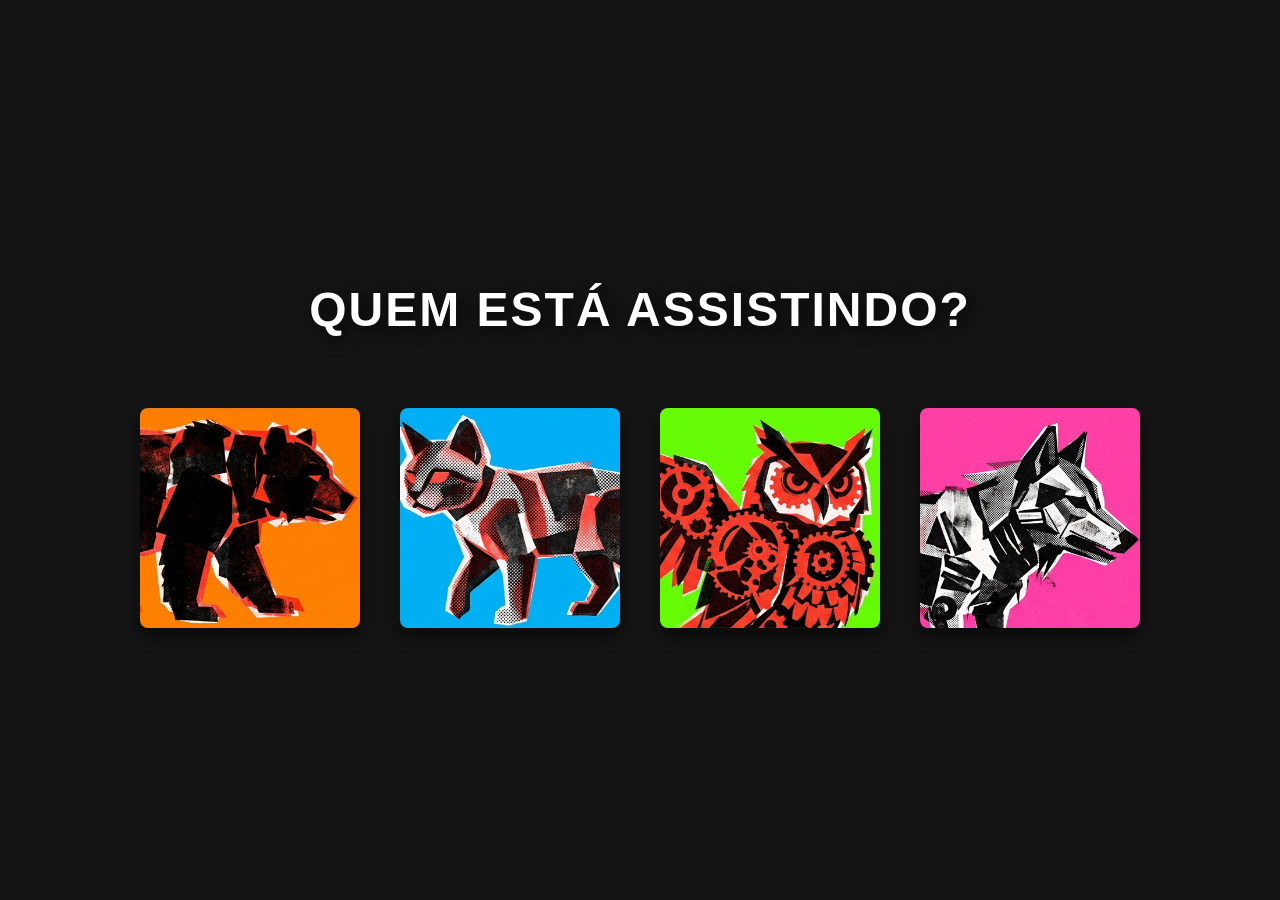
<file: index.html>
<!DOCTYPE html>
<html lang="pt-br">
<head>
    <meta charset="UTF-8">
    <meta name="viewport" content="width=device-width, initial-scale=1.0">
    <meta name="description" content="Selecione o perfil para começar a assistir na Netflix">
    <title>Beastflix</title>
    <link rel="stylesheet" href="styles/stylesheet.css">
    <link rel="stylesheet" href="styles/catalogo.css">
</head>
<body>
    <main class="conteudo-principal">
        <header>
            <h1>Quem está assistindo?</h1>
        </header>
        <section class="profiles">
            <article class="profile">
                <a href="catalogo.html" class="catalogo">
                    <figure>
                        <img src="assets/Bear.png" alt="Bear">
                        <figcaption>Bear</figcaption>
                    </figure>
                </a>
            </article>
            <article class="profile">
                <a href="catalogo.html" class="catalogo">
                    <figure>
                        <img src="assets/Cat.png" alt="Cat">
                        <figcaption>Cat</figcaption>
                    </figure>
                </a>
            </article>
            <article class="profile">
                <a href="catalogo.html" class="catalogo">
                    <figure>
                        <img src="assets/Owl.png" alt="Owl">
                        <figcaption>Owl</figcaption>
                    </figure>
                </a>
            </article>
            <article class="profile">
                <a href="catalogo.html" class="catalogo">
                    <figure>
                        <img src="assets/Wolf.png" alt="Wolf">
                        <figcaption>Wolf</figcaption>
                    </figure>
                </a>
            </article>
        </section>
    </main>

    <!-- Script para efeito de sombra dinâmica -->
  <script>
    document.addEventListener('DOMContentLoaded', function() {
        const profiles = document.querySelectorAll('.profile');

        profiles.forEach(profile => {
            const img = profile.querySelector('img');
            const figure = profile.querySelector('figure');
            let dominantColor = null;

            function extractColorSafely() {
                if (!img.complete || img.naturalWidth === 0) {
                    return null; // ainda não carregada
                }

                try {
                    const canvas = document.createElement('canvas');
                    const ctx = canvas.getContext('2d');
                    canvas.width = img.naturalWidth;
                    canvas.height = img.naturalHeight;
                    ctx.drawImage(img, 0, 0);
                    
                    // Verifica se o canvas foi "tainted" por CORS
                    try {
                        ctx.getImageData(0, 0, 1, 1);
                    } catch (e) {
                        console.warn('CORS bloqueou acesso à imagem:', img.src);
                        return 'rgba(0,0,0,0.5)';
                    }

                    const imageData = ctx.getImageData(0, 0, canvas.width, canvas.height);
                    const data = imageData.data;
                    
                    // (código de extração de cor igual ao anterior)
                    const quantize = (r, g, b) => {
                        const qr = Math.round(r / 16) * 16;
                        const qg = Math.round(g / 16) * 16;
                        const qb = Math.round(b / 16) * 16;
                        return `rgb(${qr},${qg},${qb})`;
                    };

                    const borderCount = {};
                    const pushColor = (r, g, b, a) => {
                        if (a <= 128) return;
                        const color = quantize(r, g, b);
                        borderCount[color] = (borderCount[color] || 0) + 1;
                    };

                    const w = canvas.width;
                    const h = canvas.height;

                    for (let x = 0; x < w; x++) {
                        const topIdx = (0 * w + x) * 4;
                        const bottomIdx = ((h - 1) * w + x) * 4;
                        pushColor(data[topIdx], data[topIdx+1], data[topIdx+2], data[topIdx+3]);
                        pushColor(data[bottomIdx], data[bottomIdx+1], data[bottomIdx+2], data[bottomIdx+3]);
                    }
                    for (let y = 1; y < h - 1; y++) {
                        const leftIdx = (y * w + 0) * 4;
                        const rightIdx = (y * w + (w - 1)) * 4;
                        pushColor(data[leftIdx], data[leftIdx+1], data[leftIdx+2], data[leftIdx+3]);
                        pushColor(data[rightIdx], data[rightIdx+1], data[rightIdx+2], data[rightIdx+3]);
                    }

                    let borderDominant = null;
                    let maxCount = 0;
                    for (const color in borderCount) {
                        if (borderCount[color] > maxCount) {
                            maxCount = borderCount[color];
                            borderDominant = color;
                        }
                    }

                    if (borderDominant) return borderDominant;

                    // fallback: cor média
                    let rTotal = 0, gTotal = 0, bTotal = 0, count = 0;
                    for (let i = 0; i < data.length; i += 4) {
                        const a = data[i+3];
                        if (a > 128) {
                            rTotal += data[i];
                            gTotal += data[i+1];
                            bTotal += data[i+2];
                            count++;
                        }
                    }
                    if (count > 0) {
                        const rAvg = Math.round(rTotal / count);
                        const gAvg = Math.round(gTotal / count);
                        const bAvg = Math.round(bTotal / count);
                        return `rgb(${rAvg},${gAvg},${bAvg})`;
                    }
                    
                    return 'rgba(0,0,0,0.5)';
                } catch (err) {
                    console.warn('Erro ao extrair cor da imagem:', err);
                    return 'rgba(0,0,0,0.5)';
                }
            }

            function updateColor() {
                if (!dominantColor) {
                    const color = extractColorSafely();
                    if (color) dominantColor = color;
                }
            }

            if (img.complete && img.naturalWidth > 0) {
                updateColor();
            } else {
                img.addEventListener('load', updateColor);
                img.addEventListener('error', () => {
                    dominantColor = 'rgba(0,0,0,0.5)';
                });
            }

            profile.addEventListener('mouseenter', () => {
                if (!dominantColor) updateColor();
                figure.style.boxShadow = `0 8px 16px ${dominantColor || 'rgba(0,0,0,0.5)'}`;
            });

            profile.addEventListener('mouseleave', () => {
                figure.style.boxShadow = '0 8px 16px rgba(0, 0, 0, 0.5)';
            });
        });
    });
</script>

    <!-- Armazenar perfil ativo no localStorage -->
    <script>
        document.addEventListener('DOMContentLoaded', function() {
            const profileLinks = document.querySelectorAll('.catalogo');
            profileLinks.forEach(link => {
                link.addEventListener('click', function(event) {
                    // Obtém a figura e os dados
                    const figure = this.querySelector('figure');
                    const img = figure.querySelector('img');
                    const figcaption = figure.querySelector('figcaption');

                    const profileName = figcaption.textContent.trim();
                    const profileImage = img.src; // caminho absoluto ou relativo, conforme carregado

                    // Salva no localStorage
                    localStorage.setItem('activeProfileName', profileName);
                    localStorage.setItem('activeProfileImage', profileImage);

                    // A navegação ocorre normalmente porque o link tem href="catalogo.html"
                });
            });
        });
    </script>

    <script type="module" src="js/index.js"></script>
</body>
</html>
</file>
<file: styles/stylesheet.css>
/* =============================================
   ESTILOS INSPIRADOS NA NETFLIX
   ============================================= */

* {
    margin: 0;
    padding: 0;
    box-sizing: border-box;
    outline: none;
    caret-color: transparent;
}

*:focus {
    outline: none;
    caret-color: transparent;
}

/* Paleta de Cores Netflix */
:root {
    --netflix-black: #000000;
    --netflix-dark: #141414;
    --netflix-red: #e50914;
    --netflix-gray: #808080;
    --netflix-light-gray: #221f1f;
}

/* =============================================
   ESTILOS GLOBAIS
   ============================================= */

body {
    background: var(--netflix-black);
    color: #ffffff;
    font-family: 'Segoe UI', Tahoma, Geneva, Verdana, sans-serif;
    font-size: 1rem;
    line-height: 1.6;
    overflow-x: hidden;
}

main {
    min-height: 100vh;
    display: flex;
    flex-direction: column;
    justify-content: center;
    align-items: center;
    padding: 2.5rem 1.25rem;
}

/* =============================================
   HEADER E TÍTULO
   ============================================= */

header {
    width: 100%;
    text-align: center;
    margin-bottom: 60px;
}

h1 {
    font-size: 3rem;
    font-weight: 700;
    letter-spacing: 2px;
    text-transform: uppercase;
    color: #ffffff;
    text-shadow: 4px 4px 16px rgba(0, 0, 0, 0.7);
    transition: transform 0.3s ease, text-shadow 0.3s ease;
    user-select: none;
    cursor: default;
}

h1:hover {
    transform: scale(1.03);
    text-shadow: 0 0 2px rgba(255, 255, 255, 0.9), 0 0 6px var(--netflix-red);
    animation: profilePulse 1.5s ease-in-out infinite;
}

h1:focus {
    outline: none;
}

/* =============================================
   SEÇÃO DE PERFIS
   ============================================= */

.profiles {
    display: grid;
    grid-template-columns: repeat(auto-fit, minmax(200px, 1fr));
    gap: 40px;
    width: 100%;
    max-width: 1000px;
    animation: fadeInUp 1s ease-out;
}

/* =============================================
   CARDS DE PERFIL
   ============================================= */

.profile {
    cursor: pointer;
    transition: transform 0.3s ease, filter 0.3s ease;
    list-style: none;
}

.profile:hover {
    filter: brightness(1.2);
}

.profile:hover figure {
    animation: profilePulse 1.5s ease-in-out infinite;
}

.profile:active {
    transform: scale(0.95);
    animation: none;
}

@keyframes profilePulse {
    0%, 100% {
        transform: scale(1);
    }
    50% {
        transform: scale(1.05);
    }
}

/* =============================================
   FIGURA E IMAGEM
   ============================================= */

figure {
    position: relative;
    overflow: hidden;
    border-radius: 8px;
    background: var(--netflix-light-gray);
    aspect-ratio: 1;
    display: flex;
    align-items: center;
    justify-content: center;
    box-shadow: 0 8px 16px rgba(0, 0, 0, 0.5);
    transition: box-shadow 0.3s ease;
}

img {
    width: 100%;
    height: 100%;
    object-fit: cover;
    display: block;
}

/* =============================================
   LEGENDA DO PERFIL
   ============================================= */

figcaption {
    position: absolute;
    bottom: 0;
    width: 100%;
    background: linear-gradient(to top, rgba(0, 0, 0, 0.8), transparent);
    padding: 20px 15px 15px;
    text-align: center;
    font-size: 1.1rem;
    font-weight: 600;
    color: #ffffff;
    transform: translateY(20px);
    opacity: 0;
    transition: all 0.3s ease;
}

.profile:hover figcaption {
    transform: translateY(0);
    opacity: 1;
}

/* =============================================
   ANIMAÇÕES
   ============================================= */

@keyframes fadeInDown {
    from {
        opacity: 0;
        transform: translateY(-30px);
    }
    to {
        opacity: 1;
        transform: translateY(0);
    }
}

@keyframes fadeInUp {
    from {
        opacity: 0;
        transform: translateY(30px);
    }
    to {
        opacity: 1;
        transform: translateY(0);
    }
}

@keyframes glowPulse {
    0%, 100% {
        text-shadow: 0 0 10px rgba(229, 9, 20, 0.5), 2px 2px 8px rgba(0, 0, 0, 0.7);
    }
    50% {
        text-shadow: 0 0 20px rgba(229, 9, 20, 0.9), 
                     0 0 30px rgba(229, 9, 20, 0.6), 
                     2px 2px 8px rgba(0, 0, 0, 0.7);
    }
}

/* =============================================
   RESPONSIVE - TABLET
   ============================================= */

@media (max-width: 768px) {
    h1 {
        font-size: 2.5rem;
        letter-spacing: 1px;
    }

    .profiles {
        grid-template-columns: repeat(auto-fit, minmax(150px, 1fr));
        gap: 30px;
        max-width: 600px;
    }

    header {
        margin-bottom: 40px;
    }
}

/* =============================================
   RESPONSIVE - MOBILE
   ============================================= */

@media (max-width: 480px) {
    h1 {
        font-size: 1.8rem;
        letter-spacing: 0.5px;
    }

    .profiles {
        grid-template-columns: repeat(2, 1fr);
        gap: 20px;
        max-width: 100%;
    }

    main {
        padding: 30px 15px;
    }

    header {
        margin-bottom: 30px;
    }

    figcaption {
        font-size: 0.9rem;
        padding: 15px 10px 10px;
    }
}
</file>
<file: styles/catalogo.css>
:root {
    --netflix-red: #E50914;
    --dark-bg: #141414;
    --text-color: #ffffff;
}

* {
    margin: 0;
    padding: 0;
    box-sizing: border-box;
}

body {
    font-family: 'Roboto', 'Helvetica Neue', Helvetica, Arial, sans-serif;
    background-color: var(--dark-bg);
    color: var(--text-color);
    overflow-x: hidden;
}

a {
    text-decoration: none;
    color: #e5e5e5;
    transition: color 0.3s;
}

a:hover {
    color: #b3b3b3;
}

/* Navbar */
.navbar {
    position: fixed;
    top: 0;
    width: 100%;
    display: flex;
    justify-content: space-between;
    align-items: center;
    padding: 0 4%;
    height: 70px;
    z-index: 1000;
    background-color: var(--dark-bg);
}

.navbar-left,
.navbar-right {
    display: flex;
    align-items: center;
    gap: 20px;
}

.logo {
    width: 92px;
    margin-right: 25px;
    cursor: pointer;
}

.nav-links {
    list-style: none;
    display: flex;
    gap: 20px;
    font-size: 13px;
}

.nav-links .active {
    font-weight: bold;
    color: white;
}

.icon {
    font-size: 20px;
    cursor: pointer;
}

.kids-link {
    font-size: 14px;
}

.nav-notification {
    position: relative;
    cursor: pointer;
}

.notification-badge {
    position: absolute;
    top: -5px;
    right: -8px;
    background-color: var(--netflix-red);
    color: white;
    font-size: 10px;
    font-weight: bold;
    border-radius: 50%;
    width: 16px;
    height: 16px;
    display: flex;
    justify-content: center;
    align-items: center;
}

.profile-menu {
    display: flex;
    align-items: center;
    gap: 5px;
    cursor: pointer;
}

.profile-icon {
    width: 32px;
    border-radius: 4px;
}

/* Sliders */
.sliders-container {
    padding: 0 4%;
    padding-top: 100px;
    /* Space for navbar */
    position: relative;
    z-index: 3;
    padding-bottom: 100px;
}

.slider-section {
    margin-bottom: 3.5vw;
}

.slider-header {
    display: flex;
    justify-content: space-between;
    align-items: flex-end;
    margin-bottom: 12px;
}

.slider-title {
    font-size: 1.25vw;
    font-weight: bold;
    color: #e5e5e5;
    line-height: 1.25vw;
}

.slider-indicators {
    display: flex;
    gap: 2px;
    margin-bottom: 4px;
}

.slider-indicators div {
    width: 12px;
    height: 2px;
    background-color: #4d4d4d;
}

.slider-indicators div.active {
    background-color: #aaa;
}

.movie-row {
    display: flex;
    gap: 8px;
    /* Small gap between movie cards */
    overflow-x: visible;
    /* Let the expanded cards paint outside this box vertically */
    padding: 10px 4% 50px 4%;
    /* Added bottom padding to hold the expanding modal */
    margin: 0 -4%;
    /* Pull edges back out so we don't double up padding from container */
    scroll-behavior: smooth;
    -ms-overflow-style: none;
    scrollbar-width: none;
}

.movie-row::-webkit-scrollbar {
    display: none;
}

.movie-card {
    min-width: 250px;
    width: 250px;
    height: 140px;
    background-color: #222;
    border-radius: 4px;
    cursor: pointer;
    transition: transform 0.3s cubic-bezier(0.25, 0.46, 0.45, 0.94) 0s, border-radius 0.3s 0s, z-index 0s 0.3s, box-shadow 0.3s 0s;
    position: relative;
    z-index: 1;
    transform-origin: center center;
    /* Default origin */
}

/* Modifiers applied by JavaScript to prevent edge clipping */
.movie-card.origin-left {
    transform-origin: left center;
}

.movie-card.origin-right {
    transform-origin: right center;
}

.movie-card:hover {
    transform: scale(1.6) translateY(-5%);
    /* Reduced vertical translation since container has more padding */
    z-index: 99;
    border-radius: 6px;
    box-shadow: 0 10px 40px rgba(0, 0, 0, 0.9);
    transition: transform 0.3s cubic-bezier(0.25, 0.46, 0.45, 0.94) 0.6s, border-radius 0.3s 0.6s, box-shadow 0.3s 0.6s, z-index 0s 0s;
}

.movie-card img {
    position: absolute;
    top: 0;
    left: 0;
    width: 100%;
    height: 100%;
    object-fit: cover;
    border-radius: 4px;
    transition: opacity 0.3s ease, border-radius 0.3s;
    z-index: 2;
}

.movie-card iframe {
    position: absolute;
    top: 0;
    left: 0;
    width: 100%;
    height: 100%;
    opacity: 0;
    border-radius: 4px;
    transition: opacity 0.3s ease, border-radius 0.3s;
    pointer-events: none;
    z-index: 1;
}

.movie-card iframe.playing {
    opacity: 1;
    z-index: 3;
    border-radius: 6px 6px 0 0;
}

.movie-card:hover img {
    border-radius: 6px 6px 0 0;
    transition: border-radius 0s 0.6s;
}

.movie-card img.playing-video {
    opacity: 0;
}

/* Card Details Modal */
.card-details {
    position: absolute;
    top: 100%;
    left: 0;
    width: 100%;
    background-color: #181818;
    border-bottom-left-radius: 6px;
    border-bottom-right-radius: 6px;
    padding: 18px 16px;
    opacity: 0;
    visibility: hidden;
    transition: opacity 0.3s 0s, visibility 0.3s 0s;
    box-shadow: 0 15px 30px rgba(0, 0, 0, 0.9);
    display: flex;
    flex-direction: column;
    gap: 12px;
    z-index: 2;
    cursor: default;
}

.movie-card:hover .card-details {
    opacity: 1;
    visibility: visible;
    transition: opacity 0.2s 0.6s, visibility 0s 0.6s;
}

.details-buttons {
    display: flex;
    justify-content: space-between;
    align-items: center;
}

.left-buttons,
.right-buttons {
    display: flex;
    gap: 8px;
}

.btn-icon {
    width: 32px;
    height: 32px;
    border-radius: 50%;
    background-color: #2b2b2b;
    border: 1px solid rgba(255, 255, 255, 0.5);
    color: white;
    display: flex;
    justify-content: center;
    align-items: center;
    cursor: pointer;
    font-size: 14px;
    transition: border-color 0.2s, background-color 0.2s;
}

.btn-icon:hover {
    border-color: white;
    background-color: rgba(255, 255, 255, 0.2);
}

.btn-play-icon {
    background-color: white;
    color: black;
    border: none;
}

.btn-play-icon:hover {
    background-color: #e6e6e6;
}

.btn-play-icon i {
    margin-left: 2px;
}

.details-info {
    display: flex;
    align-items: center;
    gap: 8px;
    font-size: 11px;
    font-weight: bold;
}

.match-score {
    color: #46d369;
}

.age-badge {
    background-color: transparent;
    border: 1px solid rgba(255, 255, 255, 0.4);
    color: white;
    padding: 1px 3px;
    border-radius: 2px;
    font-family: Arial, sans-serif;
}

.age-badge.red-accent {
    background-color: #d32f2f;
    border: none;
    font-weight: bold;
}

.resolution {
    border: 1px solid rgba(255, 255, 255, 0.4);
    padding: 1px 3px;
    border-radius: 2px;
    color: rgba(255, 255, 255, 0.9);
}

.duration {
    color: rgba(255, 255, 255, 0.9);
}

.details-tags {
    display: flex;
    gap: 6px;
    font-size: 11px;
    color: rgba(255, 255, 255, 0.9);
    margin-top: 4px;
}

.details-tags span:not(:last-child)::after {
    content: "•";
    color: #666;
    margin-left: 6px;
}

/* Badges */
.badge-top10 {
    position: absolute;
    top: 0;
    right: 0;
    width: 22px;
    height: 28px;
    background-color: var(--netflix-red);
    color: white;
    display: flex;
    flex-direction: column;
    justify-content: center;
    align-items: center;
    font-weight: bold;
    z-index: 4;
    border-bottom-left-radius: 2px;
    box-shadow: -2px 2px 4px rgba(0, 0, 0, 0.5);
    font-family: 'Helvetica Neue', Helvetica, Arial, sans-serif;
}

.badge-top10 span.top {
    font-size: 7px;
    letter-spacing: 0.5px;
    line-height: 8px;
}

.badge-top10 span.number {
    font-size: 13px;
    line-height: 13px;
}

.badge-bottom {
    position: absolute;
    bottom: 8px;
    left: 50%;
    transform: translateX(-50%);
    padding: 2px 4px;
    font-size: 10px;
    font-weight: bold;
    border-radius: 2px;
    z-index: 4;
    white-space: nowrap;
    text-transform: uppercase;
}

.movie-card.has-progress .badge-bottom {
    bottom: 12px;
}

.badge-bottom.red {
    background-color: var(--netflix-red);
    color: white;
}

.badge-bottom.white {
    background-color: white;
    color: black;
}

/* Progress bar */
.progress-bar-container {
    position: absolute;
    bottom: 0;
    left: 0;
    width: 100%;
    height: 4px;
    background-color: rgba(100, 100, 100, 0.7);
    z-index: 5;
    border-bottom-left-radius: 4px;
    border-bottom-right-radius: 4px;
}

.progress-value {
    height: 100%;
    background-color: var(--netflix-red);
    border-bottom-left-radius: 4px;
}

/* Mobile adjustments */
@media (max-width: 768px) {
    .nav-links {
        display: none;
    }

    .movie-card {
        min-width: 200px;
        width: 200px;
        height: 112px;
    }

    .slider-title {
        font-size: 4vw;
        line-height: 4.5vw;
    }
}

/* Footer */
footer {
    padding: 0 4%;
    color: #737373;
    font-size: 13px;
    margin-bottom: 20px;
}

.footer-content {
    max-width: 980px;
    margin: 0 auto;
}

.footer-content p {
    margin-bottom: 30px;
}

.footer-links {
    list-style: none;
    display: grid;
    grid-template-columns: repeat(4, 1fr);
    grid-gap: 15px;
}

.footer-links a {
    color: #737373;
}

.footer-links a:hover {
    text-decoration: underline;
}

@media (max-width: 768px) {
    .footer-links {
        grid-template-columns: repeat(2, 1fr);
    }
}
</file>
